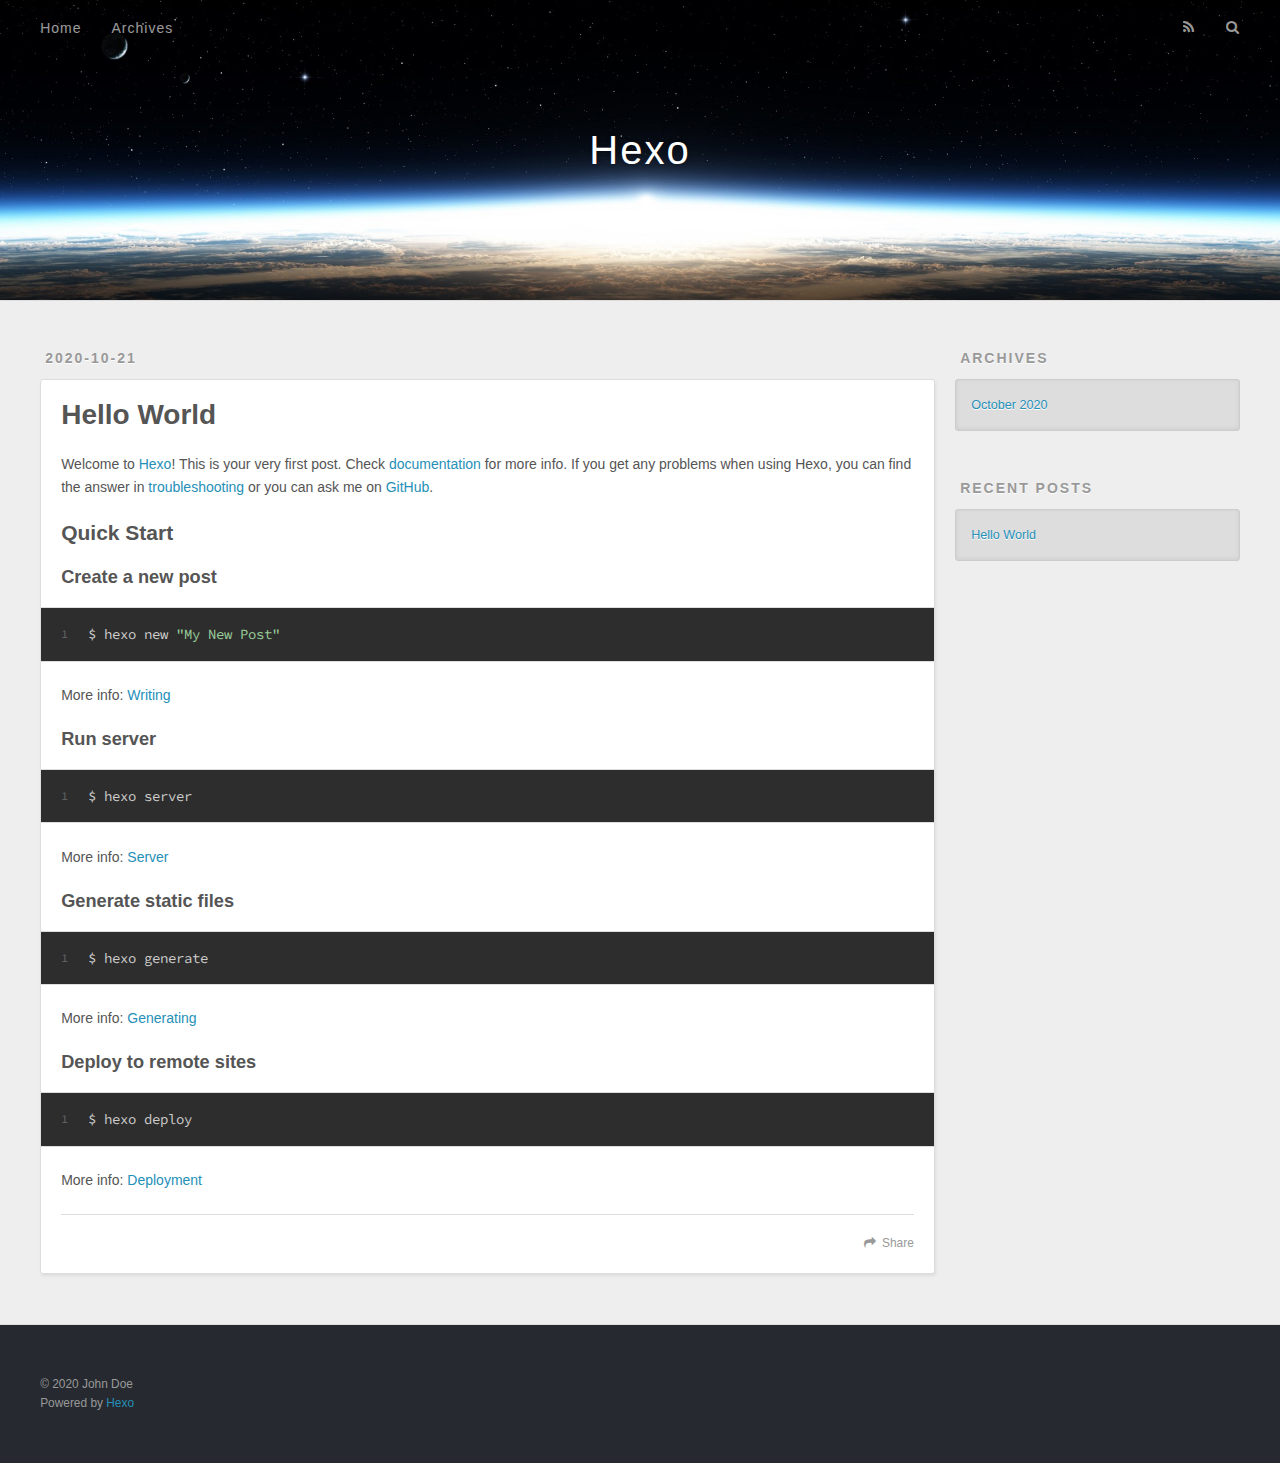
<file: index.html>
<!DOCTYPE html>
<html>
<head>
  <meta charset="utf-8">
  

  
  <title>Hexo</title>
  <meta name="viewport" content="width=device-width, initial-scale=1, maximum-scale=1">
  <meta property="og:type" content="website">
<meta property="og:title" content="Hexo">
<meta property="og:url" content="http://example.com/index.html">
<meta property="og:site_name" content="Hexo">
<meta property="og:locale" content="en_US">
<meta property="article:author" content="John Doe">
<meta name="twitter:card" content="summary">
  
    <link rel="alternate" href="/atom.xml" title="Hexo" type="application/atom+xml">
  
  
    <link rel="icon" href="/favicon.png">
  
  
    <link href="//fonts.googleapis.com/css?family=Source+Code+Pro" rel="stylesheet" type="text/css">
  
  
<link rel="stylesheet" href="/css/style.css">

<meta name="generator" content="Hexo 5.2.0"></head>

<body>
  <div id="container">
    <div id="wrap">
      <header id="header">
  <div id="banner"></div>
  <div id="header-outer" class="outer">
    <div id="header-title" class="inner">
      <h1 id="logo-wrap">
        <a href="/" id="logo">Hexo</a>
      </h1>
      
    </div>
    <div id="header-inner" class="inner">
      <nav id="main-nav">
        <a id="main-nav-toggle" class="nav-icon"></a>
        
          <a class="main-nav-link" href="/">Home</a>
        
          <a class="main-nav-link" href="/archives">Archives</a>
        
      </nav>
      <nav id="sub-nav">
        
          <a id="nav-rss-link" class="nav-icon" href="/atom.xml" title="RSS Feed"></a>
        
        <a id="nav-search-btn" class="nav-icon" title="Search"></a>
      </nav>
      <div id="search-form-wrap">
        <form action="//google.com/search" method="get" accept-charset="UTF-8" class="search-form"><input type="search" name="q" class="search-form-input" placeholder="Search"><button type="submit" class="search-form-submit">&#xF002;</button><input type="hidden" name="sitesearch" value="http://example.com"></form>
      </div>
    </div>
  </div>
</header>
      <div class="outer">
        <section id="main">
  
    <article id="post-hello-world" class="article article-type-post" itemscope itemprop="blogPost">
  <div class="article-meta">
    <a href="/2020/10/21/hello-world/" class="article-date">
  <time datetime="2020-10-21T09:14:17.956Z" itemprop="datePublished">2020-10-21</time>
</a>
    
  </div>
  <div class="article-inner">
    
    
      <header class="article-header">
        
  
    <h1 itemprop="name">
      <a class="article-title" href="/2020/10/21/hello-world/">Hello World</a>
    </h1>
  

      </header>
    
    <div class="article-entry" itemprop="articleBody">
      
        <p>Welcome to <a target="_blank" rel="noopener" href="https://hexo.io/">Hexo</a>! This is your very first post. Check <a target="_blank" rel="noopener" href="https://hexo.io/docs/">documentation</a> for more info. If you get any problems when using Hexo, you can find the answer in <a target="_blank" rel="noopener" href="https://hexo.io/docs/troubleshooting.html">troubleshooting</a> or you can ask me on <a target="_blank" rel="noopener" href="https://github.com/hexojs/hexo/issues">GitHub</a>.</p>
<h2 id="Quick-Start"><a href="#Quick-Start" class="headerlink" title="Quick Start"></a>Quick Start</h2><h3 id="Create-a-new-post"><a href="#Create-a-new-post" class="headerlink" title="Create a new post"></a>Create a new post</h3><figure class="highlight bash"><table><tr><td class="gutter"><pre><span class="line">1</span><br></pre></td><td class="code"><pre><span class="line">$ hexo new <span class="string">&quot;My New Post&quot;</span></span><br></pre></td></tr></table></figure>

<p>More info: <a target="_blank" rel="noopener" href="https://hexo.io/docs/writing.html">Writing</a></p>
<h3 id="Run-server"><a href="#Run-server" class="headerlink" title="Run server"></a>Run server</h3><figure class="highlight bash"><table><tr><td class="gutter"><pre><span class="line">1</span><br></pre></td><td class="code"><pre><span class="line">$ hexo server</span><br></pre></td></tr></table></figure>

<p>More info: <a target="_blank" rel="noopener" href="https://hexo.io/docs/server.html">Server</a></p>
<h3 id="Generate-static-files"><a href="#Generate-static-files" class="headerlink" title="Generate static files"></a>Generate static files</h3><figure class="highlight bash"><table><tr><td class="gutter"><pre><span class="line">1</span><br></pre></td><td class="code"><pre><span class="line">$ hexo generate</span><br></pre></td></tr></table></figure>

<p>More info: <a target="_blank" rel="noopener" href="https://hexo.io/docs/generating.html">Generating</a></p>
<h3 id="Deploy-to-remote-sites"><a href="#Deploy-to-remote-sites" class="headerlink" title="Deploy to remote sites"></a>Deploy to remote sites</h3><figure class="highlight bash"><table><tr><td class="gutter"><pre><span class="line">1</span><br></pre></td><td class="code"><pre><span class="line">$ hexo deploy</span><br></pre></td></tr></table></figure>

<p>More info: <a target="_blank" rel="noopener" href="https://hexo.io/docs/one-command-deployment.html">Deployment</a></p>

      
    </div>
    <footer class="article-footer">
      <a data-url="http://example.com/2020/10/21/hello-world/" data-id="ckgkl6qkw0000octzey7od8rp" class="article-share-link">Share</a>
      
      
    </footer>
  </div>
  
</article>


  


</section>
        
          <aside id="sidebar">
  
    

  
    

  
    
  
    
  <div class="widget-wrap">
    <h3 class="widget-title">Archives</h3>
    <div class="widget">
      <ul class="archive-list"><li class="archive-list-item"><a class="archive-list-link" href="/archives/2020/10/">October 2020</a></li></ul>
    </div>
  </div>


  
    
  <div class="widget-wrap">
    <h3 class="widget-title">Recent Posts</h3>
    <div class="widget">
      <ul>
        
          <li>
            <a href="/2020/10/21/hello-world/">Hello World</a>
          </li>
        
      </ul>
    </div>
  </div>

  
</aside>
        
      </div>
      <footer id="footer">
  
  <div class="outer">
    <div id="footer-info" class="inner">
      &copy; 2020 John Doe<br>
      Powered by <a href="http://hexo.io/" target="_blank">Hexo</a>
    </div>
  </div>
</footer>
    </div>
    <nav id="mobile-nav">
  
    <a href="/" class="mobile-nav-link">Home</a>
  
    <a href="/archives" class="mobile-nav-link">Archives</a>
  
</nav>
    

<script src="//ajax.googleapis.com/ajax/libs/jquery/2.0.3/jquery.min.js"></script>


  
<link rel="stylesheet" href="/fancybox/jquery.fancybox.css">

  
<script src="/fancybox/jquery.fancybox.pack.js"></script>




<script src="/js/script.js"></script>




  </div>
</body>
</html>
</file>
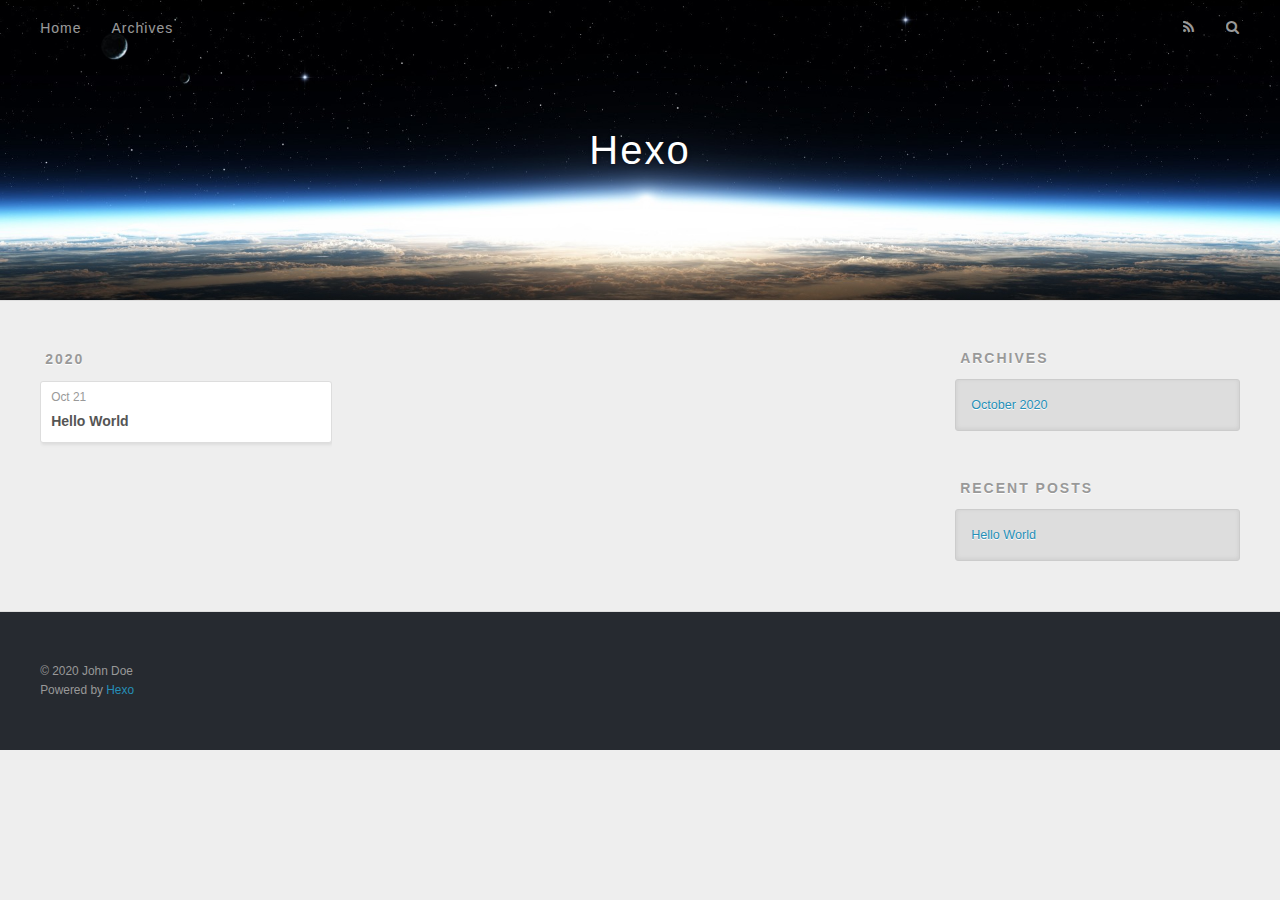
<file: archives/index.html>
<!DOCTYPE html>
<html>
<head>
  <meta charset="utf-8">
  

  
  <title>Archives | Hexo</title>
  <meta name="viewport" content="width=device-width, initial-scale=1, maximum-scale=1">
  <meta property="og:type" content="website">
<meta property="og:title" content="Hexo">
<meta property="og:url" content="http://example.com/archives/index.html">
<meta property="og:site_name" content="Hexo">
<meta property="og:locale" content="en_US">
<meta property="article:author" content="John Doe">
<meta name="twitter:card" content="summary">
  
    <link rel="alternate" href="/atom.xml" title="Hexo" type="application/atom+xml">
  
  
    <link rel="icon" href="/favicon.png">
  
  
    <link href="//fonts.googleapis.com/css?family=Source+Code+Pro" rel="stylesheet" type="text/css">
  
  
<link rel="stylesheet" href="/css/style.css">

<meta name="generator" content="Hexo 5.2.0"></head>

<body>
  <div id="container">
    <div id="wrap">
      <header id="header">
  <div id="banner"></div>
  <div id="header-outer" class="outer">
    <div id="header-title" class="inner">
      <h1 id="logo-wrap">
        <a href="/" id="logo">Hexo</a>
      </h1>
      
    </div>
    <div id="header-inner" class="inner">
      <nav id="main-nav">
        <a id="main-nav-toggle" class="nav-icon"></a>
        
          <a class="main-nav-link" href="/">Home</a>
        
          <a class="main-nav-link" href="/archives">Archives</a>
        
      </nav>
      <nav id="sub-nav">
        
          <a id="nav-rss-link" class="nav-icon" href="/atom.xml" title="RSS Feed"></a>
        
        <a id="nav-search-btn" class="nav-icon" title="Search"></a>
      </nav>
      <div id="search-form-wrap">
        <form action="//google.com/search" method="get" accept-charset="UTF-8" class="search-form"><input type="search" name="q" class="search-form-input" placeholder="Search"><button type="submit" class="search-form-submit">&#xF002;</button><input type="hidden" name="sitesearch" value="http://example.com"></form>
      </div>
    </div>
  </div>
</header>
      <div class="outer">
        <section id="main">
  
  
    
    
      
      
      <section class="archives-wrap">
        <div class="archive-year-wrap">
          <a href="/archives/2020" class="archive-year">2020</a>
        </div>
        <div class="archives">
    
    <article class="archive-article archive-type-post">
  <div class="archive-article-inner">
    <header class="archive-article-header">
      <a href="/2020/10/21/hello-world/" class="archive-article-date">
  <time datetime="2020-10-21T09:14:17.956Z" itemprop="datePublished">Oct 21</time>
</a>
      
  
    <h1 itemprop="name">
      <a class="archive-article-title" href="/2020/10/21/hello-world/">Hello World</a>
    </h1>
  

    </header>
  </div>
</article>
  
  
    </div></section>
  


</section>
        
          <aside id="sidebar">
  
    

  
    

  
    
  
    
  <div class="widget-wrap">
    <h3 class="widget-title">Archives</h3>
    <div class="widget">
      <ul class="archive-list"><li class="archive-list-item"><a class="archive-list-link" href="/archives/2020/10/">October 2020</a></li></ul>
    </div>
  </div>


  
    
  <div class="widget-wrap">
    <h3 class="widget-title">Recent Posts</h3>
    <div class="widget">
      <ul>
        
          <li>
            <a href="/2020/10/21/hello-world/">Hello World</a>
          </li>
        
      </ul>
    </div>
  </div>

  
</aside>
        
      </div>
      <footer id="footer">
  
  <div class="outer">
    <div id="footer-info" class="inner">
      &copy; 2020 John Doe<br>
      Powered by <a href="http://hexo.io/" target="_blank">Hexo</a>
    </div>
  </div>
</footer>
    </div>
    <nav id="mobile-nav">
  
    <a href="/" class="mobile-nav-link">Home</a>
  
    <a href="/archives" class="mobile-nav-link">Archives</a>
  
</nav>
    

<script src="//ajax.googleapis.com/ajax/libs/jquery/2.0.3/jquery.min.js"></script>


  
<link rel="stylesheet" href="/fancybox/jquery.fancybox.css">

  
<script src="/fancybox/jquery.fancybox.pack.js"></script>




<script src="/js/script.js"></script>




  </div>
</body>
</html>
</file>
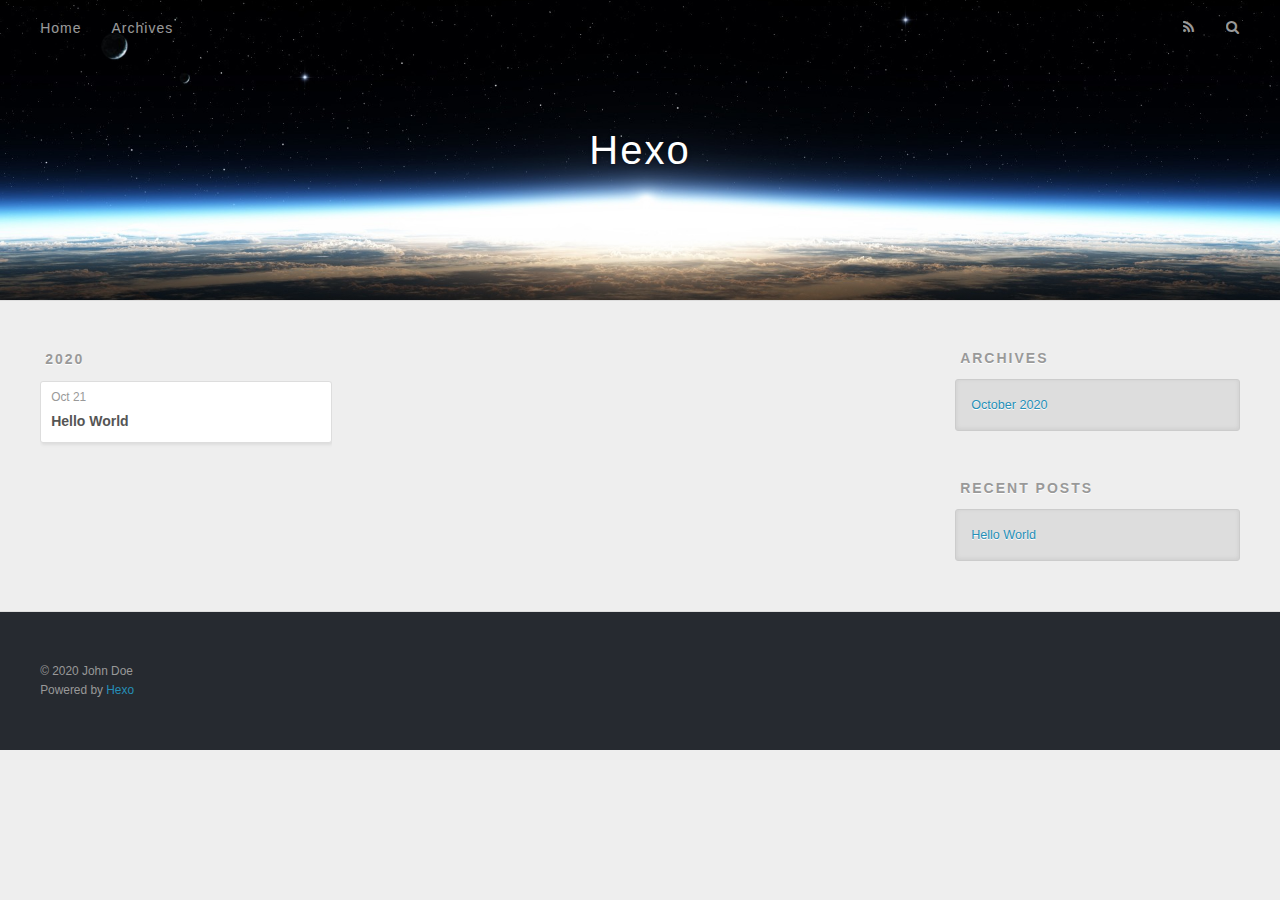
<file: archives/2020/index.html>
<!DOCTYPE html>
<html>
<head>
  <meta charset="utf-8">
  

  
  <title>Archives: 2020 | Hexo</title>
  <meta name="viewport" content="width=device-width, initial-scale=1, maximum-scale=1">
  <meta property="og:type" content="website">
<meta property="og:title" content="Hexo">
<meta property="og:url" content="http://example.com/archives/2020/index.html">
<meta property="og:site_name" content="Hexo">
<meta property="og:locale" content="en_US">
<meta property="article:author" content="John Doe">
<meta name="twitter:card" content="summary">
  
    <link rel="alternate" href="/atom.xml" title="Hexo" type="application/atom+xml">
  
  
    <link rel="icon" href="/favicon.png">
  
  
    <link href="//fonts.googleapis.com/css?family=Source+Code+Pro" rel="stylesheet" type="text/css">
  
  
<link rel="stylesheet" href="/css/style.css">

<meta name="generator" content="Hexo 5.2.0"></head>

<body>
  <div id="container">
    <div id="wrap">
      <header id="header">
  <div id="banner"></div>
  <div id="header-outer" class="outer">
    <div id="header-title" class="inner">
      <h1 id="logo-wrap">
        <a href="/" id="logo">Hexo</a>
      </h1>
      
    </div>
    <div id="header-inner" class="inner">
      <nav id="main-nav">
        <a id="main-nav-toggle" class="nav-icon"></a>
        
          <a class="main-nav-link" href="/">Home</a>
        
          <a class="main-nav-link" href="/archives">Archives</a>
        
      </nav>
      <nav id="sub-nav">
        
          <a id="nav-rss-link" class="nav-icon" href="/atom.xml" title="RSS Feed"></a>
        
        <a id="nav-search-btn" class="nav-icon" title="Search"></a>
      </nav>
      <div id="search-form-wrap">
        <form action="//google.com/search" method="get" accept-charset="UTF-8" class="search-form"><input type="search" name="q" class="search-form-input" placeholder="Search"><button type="submit" class="search-form-submit">&#xF002;</button><input type="hidden" name="sitesearch" value="http://example.com"></form>
      </div>
    </div>
  </div>
</header>
      <div class="outer">
        <section id="main">
  
  
    
    
      
      
      <section class="archives-wrap">
        <div class="archive-year-wrap">
          <a href="/archives/2020" class="archive-year">2020</a>
        </div>
        <div class="archives">
    
    <article class="archive-article archive-type-post">
  <div class="archive-article-inner">
    <header class="archive-article-header">
      <a href="/2020/10/21/hello-world/" class="archive-article-date">
  <time datetime="2020-10-21T09:14:17.956Z" itemprop="datePublished">Oct 21</time>
</a>
      
  
    <h1 itemprop="name">
      <a class="archive-article-title" href="/2020/10/21/hello-world/">Hello World</a>
    </h1>
  

    </header>
  </div>
</article>
  
  
    </div></section>
  


</section>
        
          <aside id="sidebar">
  
    

  
    

  
    
  
    
  <div class="widget-wrap">
    <h3 class="widget-title">Archives</h3>
    <div class="widget">
      <ul class="archive-list"><li class="archive-list-item"><a class="archive-list-link" href="/archives/2020/10/">October 2020</a></li></ul>
    </div>
  </div>


  
    
  <div class="widget-wrap">
    <h3 class="widget-title">Recent Posts</h3>
    <div class="widget">
      <ul>
        
          <li>
            <a href="/2020/10/21/hello-world/">Hello World</a>
          </li>
        
      </ul>
    </div>
  </div>

  
</aside>
        
      </div>
      <footer id="footer">
  
  <div class="outer">
    <div id="footer-info" class="inner">
      &copy; 2020 John Doe<br>
      Powered by <a href="http://hexo.io/" target="_blank">Hexo</a>
    </div>
  </div>
</footer>
    </div>
    <nav id="mobile-nav">
  
    <a href="/" class="mobile-nav-link">Home</a>
  
    <a href="/archives" class="mobile-nav-link">Archives</a>
  
</nav>
    

<script src="//ajax.googleapis.com/ajax/libs/jquery/2.0.3/jquery.min.js"></script>


  
<link rel="stylesheet" href="/fancybox/jquery.fancybox.css">

  
<script src="/fancybox/jquery.fancybox.pack.js"></script>




<script src="/js/script.js"></script>




  </div>
</body>
</html>
</file>
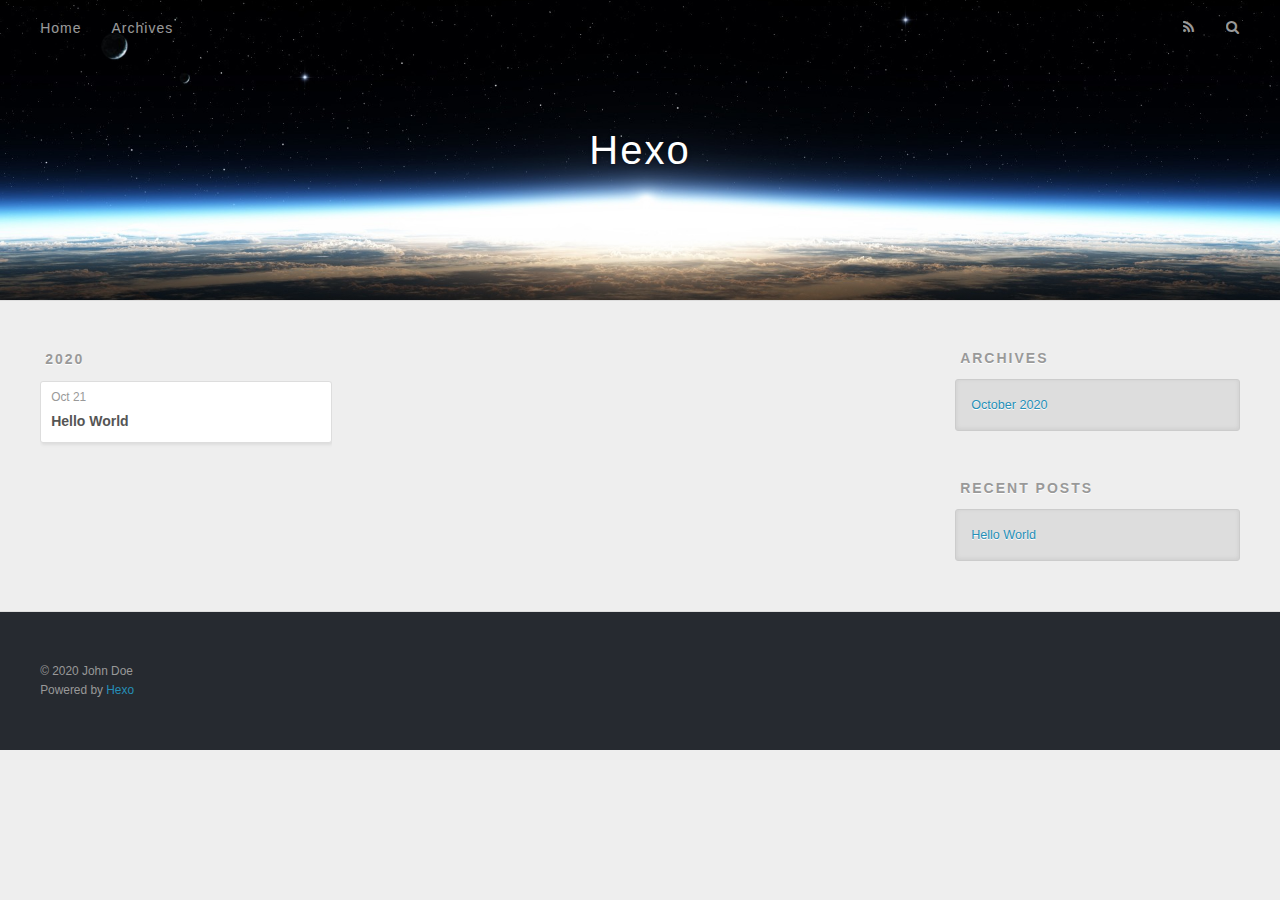
<file: archives/2020/10/index.html>
<!DOCTYPE html>
<html>
<head>
  <meta charset="utf-8">
  

  
  <title>Archives: 2020/10 | Hexo</title>
  <meta name="viewport" content="width=device-width, initial-scale=1, maximum-scale=1">
  <meta property="og:type" content="website">
<meta property="og:title" content="Hexo">
<meta property="og:url" content="http://example.com/archives/2020/10/index.html">
<meta property="og:site_name" content="Hexo">
<meta property="og:locale" content="en_US">
<meta property="article:author" content="John Doe">
<meta name="twitter:card" content="summary">
  
    <link rel="alternate" href="/atom.xml" title="Hexo" type="application/atom+xml">
  
  
    <link rel="icon" href="/favicon.png">
  
  
    <link href="//fonts.googleapis.com/css?family=Source+Code+Pro" rel="stylesheet" type="text/css">
  
  
<link rel="stylesheet" href="/css/style.css">

<meta name="generator" content="Hexo 5.2.0"></head>

<body>
  <div id="container">
    <div id="wrap">
      <header id="header">
  <div id="banner"></div>
  <div id="header-outer" class="outer">
    <div id="header-title" class="inner">
      <h1 id="logo-wrap">
        <a href="/" id="logo">Hexo</a>
      </h1>
      
    </div>
    <div id="header-inner" class="inner">
      <nav id="main-nav">
        <a id="main-nav-toggle" class="nav-icon"></a>
        
          <a class="main-nav-link" href="/">Home</a>
        
          <a class="main-nav-link" href="/archives">Archives</a>
        
      </nav>
      <nav id="sub-nav">
        
          <a id="nav-rss-link" class="nav-icon" href="/atom.xml" title="RSS Feed"></a>
        
        <a id="nav-search-btn" class="nav-icon" title="Search"></a>
      </nav>
      <div id="search-form-wrap">
        <form action="//google.com/search" method="get" accept-charset="UTF-8" class="search-form"><input type="search" name="q" class="search-form-input" placeholder="Search"><button type="submit" class="search-form-submit">&#xF002;</button><input type="hidden" name="sitesearch" value="http://example.com"></form>
      </div>
    </div>
  </div>
</header>
      <div class="outer">
        <section id="main">
  
  
    
    
      
      
      <section class="archives-wrap">
        <div class="archive-year-wrap">
          <a href="/archives/2020" class="archive-year">2020</a>
        </div>
        <div class="archives">
    
    <article class="archive-article archive-type-post">
  <div class="archive-article-inner">
    <header class="archive-article-header">
      <a href="/2020/10/21/hello-world/" class="archive-article-date">
  <time datetime="2020-10-21T09:14:17.956Z" itemprop="datePublished">Oct 21</time>
</a>
      
  
    <h1 itemprop="name">
      <a class="archive-article-title" href="/2020/10/21/hello-world/">Hello World</a>
    </h1>
  

    </header>
  </div>
</article>
  
  
    </div></section>
  


</section>
        
          <aside id="sidebar">
  
    

  
    

  
    
  
    
  <div class="widget-wrap">
    <h3 class="widget-title">Archives</h3>
    <div class="widget">
      <ul class="archive-list"><li class="archive-list-item"><a class="archive-list-link" href="/archives/2020/10/">October 2020</a></li></ul>
    </div>
  </div>


  
    
  <div class="widget-wrap">
    <h3 class="widget-title">Recent Posts</h3>
    <div class="widget">
      <ul>
        
          <li>
            <a href="/2020/10/21/hello-world/">Hello World</a>
          </li>
        
      </ul>
    </div>
  </div>

  
</aside>
        
      </div>
      <footer id="footer">
  
  <div class="outer">
    <div id="footer-info" class="inner">
      &copy; 2020 John Doe<br>
      Powered by <a href="http://hexo.io/" target="_blank">Hexo</a>
    </div>
  </div>
</footer>
    </div>
    <nav id="mobile-nav">
  
    <a href="/" class="mobile-nav-link">Home</a>
  
    <a href="/archives" class="mobile-nav-link">Archives</a>
  
</nav>
    

<script src="//ajax.googleapis.com/ajax/libs/jquery/2.0.3/jquery.min.js"></script>


  
<link rel="stylesheet" href="/fancybox/jquery.fancybox.css">

  
<script src="/fancybox/jquery.fancybox.pack.js"></script>




<script src="/js/script.js"></script>




  </div>
</body>
</html>
</file>
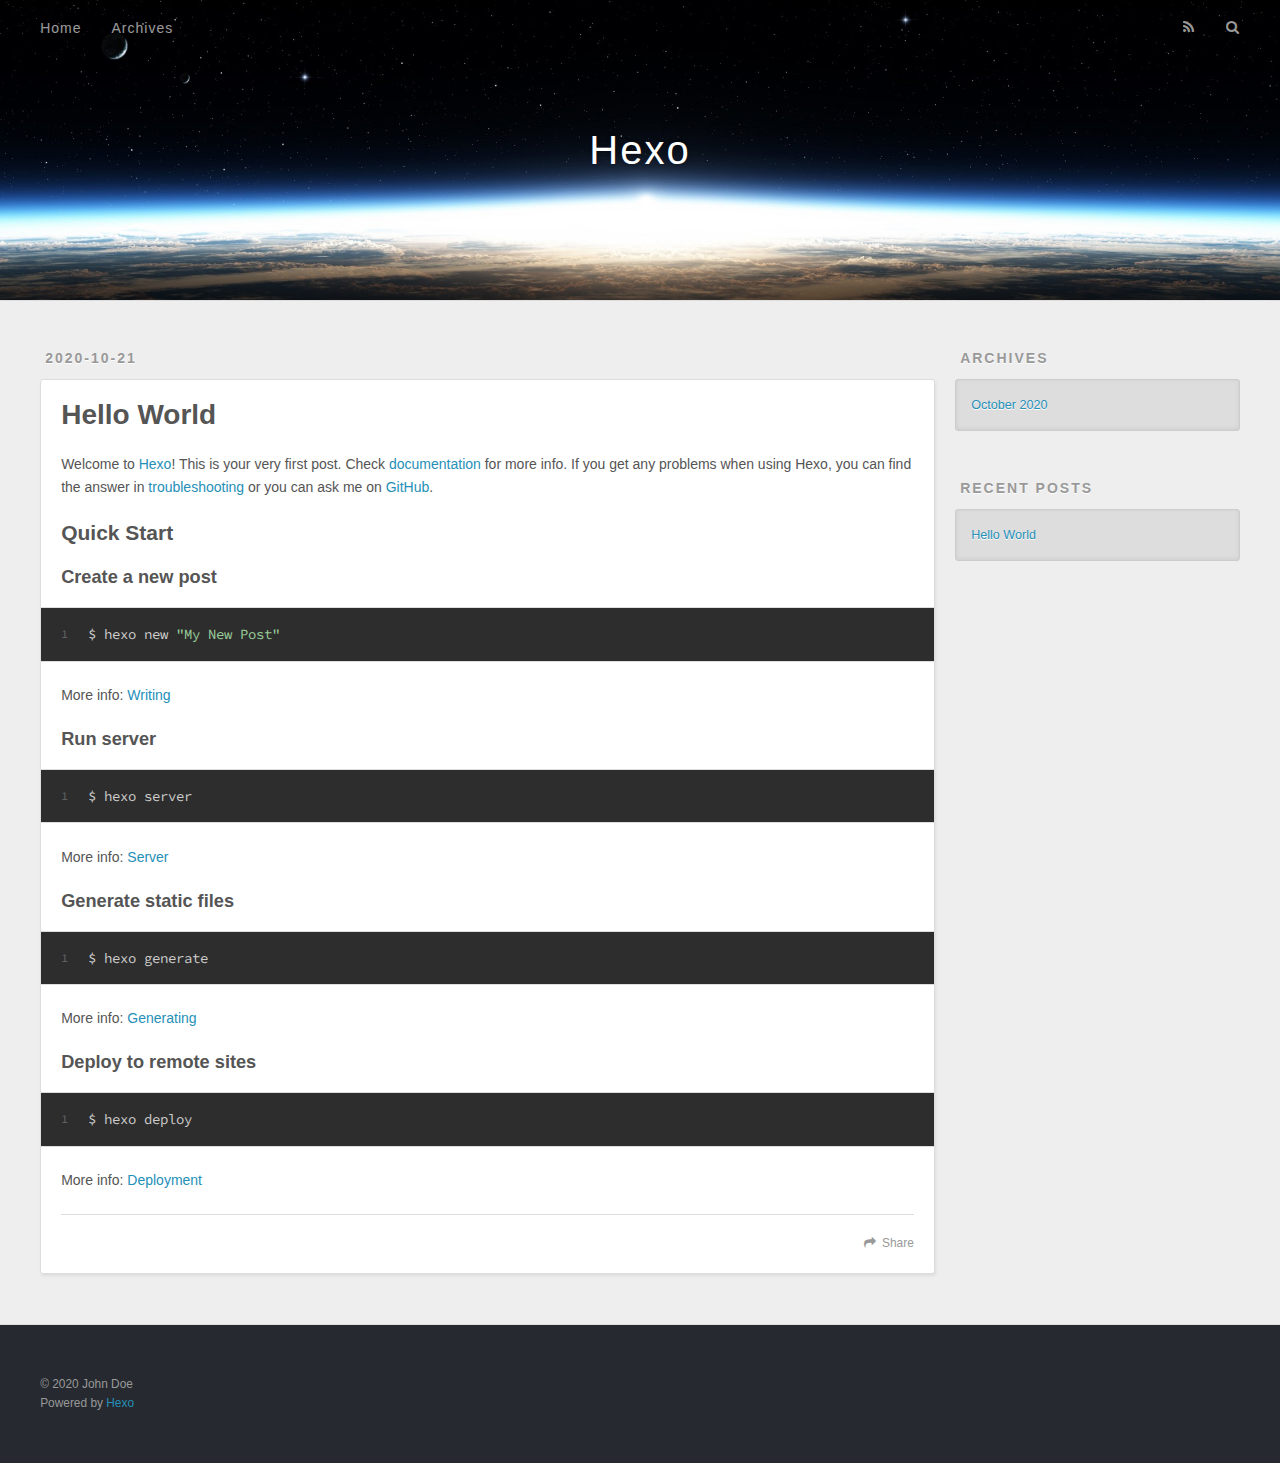
<file: 2020/10/21/hello-world/index.html>
<!DOCTYPE html>
<html>
<head>
  <meta charset="utf-8">
  

  
  <title>Hello World | Hexo</title>
  <meta name="viewport" content="width=device-width, initial-scale=1, maximum-scale=1">
  <meta name="description" content="Welcome to Hexo! This is your very first post. Check documentation for more info. If you get any problems when using Hexo, you can find the answer in troubleshooting or you can ask me on GitHub. Quick">
<meta property="og:type" content="article">
<meta property="og:title" content="Hello World">
<meta property="og:url" content="http://example.com/2020/10/21/hello-world/index.html">
<meta property="og:site_name" content="Hexo">
<meta property="og:description" content="Welcome to Hexo! This is your very first post. Check documentation for more info. If you get any problems when using Hexo, you can find the answer in troubleshooting or you can ask me on GitHub. Quick">
<meta property="og:locale" content="en_US">
<meta property="article:published_time" content="2020-10-21T09:14:17.956Z">
<meta property="article:modified_time" content="2020-10-21T09:14:17.957Z">
<meta property="article:author" content="John Doe">
<meta name="twitter:card" content="summary">
  
    <link rel="alternate" href="/atom.xml" title="Hexo" type="application/atom+xml">
  
  
    <link rel="icon" href="/favicon.png">
  
  
    <link href="//fonts.googleapis.com/css?family=Source+Code+Pro" rel="stylesheet" type="text/css">
  
  
<link rel="stylesheet" href="/css/style.css">

<meta name="generator" content="Hexo 5.2.0"></head>

<body>
  <div id="container">
    <div id="wrap">
      <header id="header">
  <div id="banner"></div>
  <div id="header-outer" class="outer">
    <div id="header-title" class="inner">
      <h1 id="logo-wrap">
        <a href="/" id="logo">Hexo</a>
      </h1>
      
    </div>
    <div id="header-inner" class="inner">
      <nav id="main-nav">
        <a id="main-nav-toggle" class="nav-icon"></a>
        
          <a class="main-nav-link" href="/">Home</a>
        
          <a class="main-nav-link" href="/archives">Archives</a>
        
      </nav>
      <nav id="sub-nav">
        
          <a id="nav-rss-link" class="nav-icon" href="/atom.xml" title="RSS Feed"></a>
        
        <a id="nav-search-btn" class="nav-icon" title="Search"></a>
      </nav>
      <div id="search-form-wrap">
        <form action="//google.com/search" method="get" accept-charset="UTF-8" class="search-form"><input type="search" name="q" class="search-form-input" placeholder="Search"><button type="submit" class="search-form-submit">&#xF002;</button><input type="hidden" name="sitesearch" value="http://example.com"></form>
      </div>
    </div>
  </div>
</header>
      <div class="outer">
        <section id="main"><article id="post-hello-world" class="article article-type-post" itemscope itemprop="blogPost">
  <div class="article-meta">
    <a href="/2020/10/21/hello-world/" class="article-date">
  <time datetime="2020-10-21T09:14:17.956Z" itemprop="datePublished">2020-10-21</time>
</a>
    
  </div>
  <div class="article-inner">
    
    
      <header class="article-header">
        
  
    <h1 class="article-title" itemprop="name">
      Hello World
    </h1>
  

      </header>
    
    <div class="article-entry" itemprop="articleBody">
      
        <p>Welcome to <a target="_blank" rel="noopener" href="https://hexo.io/">Hexo</a>! This is your very first post. Check <a target="_blank" rel="noopener" href="https://hexo.io/docs/">documentation</a> for more info. If you get any problems when using Hexo, you can find the answer in <a target="_blank" rel="noopener" href="https://hexo.io/docs/troubleshooting.html">troubleshooting</a> or you can ask me on <a target="_blank" rel="noopener" href="https://github.com/hexojs/hexo/issues">GitHub</a>.</p>
<h2 id="Quick-Start"><a href="#Quick-Start" class="headerlink" title="Quick Start"></a>Quick Start</h2><h3 id="Create-a-new-post"><a href="#Create-a-new-post" class="headerlink" title="Create a new post"></a>Create a new post</h3><figure class="highlight bash"><table><tr><td class="gutter"><pre><span class="line">1</span><br></pre></td><td class="code"><pre><span class="line">$ hexo new <span class="string">&quot;My New Post&quot;</span></span><br></pre></td></tr></table></figure>

<p>More info: <a target="_blank" rel="noopener" href="https://hexo.io/docs/writing.html">Writing</a></p>
<h3 id="Run-server"><a href="#Run-server" class="headerlink" title="Run server"></a>Run server</h3><figure class="highlight bash"><table><tr><td class="gutter"><pre><span class="line">1</span><br></pre></td><td class="code"><pre><span class="line">$ hexo server</span><br></pre></td></tr></table></figure>

<p>More info: <a target="_blank" rel="noopener" href="https://hexo.io/docs/server.html">Server</a></p>
<h3 id="Generate-static-files"><a href="#Generate-static-files" class="headerlink" title="Generate static files"></a>Generate static files</h3><figure class="highlight bash"><table><tr><td class="gutter"><pre><span class="line">1</span><br></pre></td><td class="code"><pre><span class="line">$ hexo generate</span><br></pre></td></tr></table></figure>

<p>More info: <a target="_blank" rel="noopener" href="https://hexo.io/docs/generating.html">Generating</a></p>
<h3 id="Deploy-to-remote-sites"><a href="#Deploy-to-remote-sites" class="headerlink" title="Deploy to remote sites"></a>Deploy to remote sites</h3><figure class="highlight bash"><table><tr><td class="gutter"><pre><span class="line">1</span><br></pre></td><td class="code"><pre><span class="line">$ hexo deploy</span><br></pre></td></tr></table></figure>

<p>More info: <a target="_blank" rel="noopener" href="https://hexo.io/docs/one-command-deployment.html">Deployment</a></p>

      
    </div>
    <footer class="article-footer">
      <a data-url="http://example.com/2020/10/21/hello-world/" data-id="ckgkl6qkw0000octzey7od8rp" class="article-share-link">Share</a>
      
      
    </footer>
  </div>
  
    
  
</article>

</section>
        
          <aside id="sidebar">
  
    

  
    

  
    
  
    
  <div class="widget-wrap">
    <h3 class="widget-title">Archives</h3>
    <div class="widget">
      <ul class="archive-list"><li class="archive-list-item"><a class="archive-list-link" href="/archives/2020/10/">October 2020</a></li></ul>
    </div>
  </div>


  
    
  <div class="widget-wrap">
    <h3 class="widget-title">Recent Posts</h3>
    <div class="widget">
      <ul>
        
          <li>
            <a href="/2020/10/21/hello-world/">Hello World</a>
          </li>
        
      </ul>
    </div>
  </div>

  
</aside>
        
      </div>
      <footer id="footer">
  
  <div class="outer">
    <div id="footer-info" class="inner">
      &copy; 2020 John Doe<br>
      Powered by <a href="http://hexo.io/" target="_blank">Hexo</a>
    </div>
  </div>
</footer>
    </div>
    <nav id="mobile-nav">
  
    <a href="/" class="mobile-nav-link">Home</a>
  
    <a href="/archives" class="mobile-nav-link">Archives</a>
  
</nav>
    

<script src="//ajax.googleapis.com/ajax/libs/jquery/2.0.3/jquery.min.js"></script>


  
<link rel="stylesheet" href="/fancybox/jquery.fancybox.css">

  
<script src="/fancybox/jquery.fancybox.pack.js"></script>




<script src="/js/script.js"></script>




  </div>
</body>
</html>
</file>
<file: css/style.css>
body {
  width: 100%;
}
body:before,
body:after {
  content: "";
  display: table;
}
body:after {
  clear: both;
}
html,
body,
div,
span,
applet,
object,
iframe,
h1,
h2,
h3,
h4,
h5,
h6,
p,
blockquote,
pre,
a,
abbr,
acronym,
address,
big,
cite,
code,
del,
dfn,
em,
img,
ins,
kbd,
q,
s,
samp,
small,
strike,
strong,
sub,
sup,
tt,
var,
dl,
dt,
dd,
ol,
ul,
li,
fieldset,
form,
label,
legend,
table,
caption,
tbody,
tfoot,
thead,
tr,
th,
td {
  margin: 0;
  padding: 0;
  border: 0;
  outline: 0;
  font-weight: inherit;
  font-style: inherit;
  font-family: inherit;
  font-size: 100%;
  vertical-align: baseline;
}
body {
  line-height: 1;
  color: #000;
  background: #fff;
}
ol,
ul {
  list-style: none;
}
table {
  border-collapse: separate;
  border-spacing: 0;
  vertical-align: middle;
}
caption,
th,
td {
  text-align: left;
  font-weight: normal;
  vertical-align: middle;
}
a img {
  border: none;
}
input,
button {
  margin: 0;
  padding: 0;
}
input::-moz-focus-inner,
button::-moz-focus-inner {
  border: 0;
  padding: 0;
}
@font-face {
  font-family: FontAwesome;
  font-style: normal;
  font-weight: normal;
  src: url("fonts/fontawesome-webfont.eot?v=#4.0.3");
  src: url("fonts/fontawesome-webfont.eot?#iefix&v=#4.0.3") format("embedded-opentype"), url("fonts/fontawesome-webfont.woff?v=#4.0.3") format("woff"), url("fonts/fontawesome-webfont.ttf?v=#4.0.3") format("truetype"), url("fonts/fontawesome-webfont.svg#fontawesomeregular?v=#4.0.3") format("svg");
}
html,
body,
#container {
  height: 100%;
}
body {
  background: #eee;
  font: 14px -apple-system, BlinkMacSystemFont, "Segoe UI", "Roboto", "Oxygen", "Ubuntu", "Cantarell", "Fira Sans", "Droid Sans", "Helvetica Neue", sans-serif;
  -webkit-text-size-adjust: 100%;
}
.outer {
  max-width: 1220px;
  margin: 0 auto;
  padding: 0 20px;
}
.outer:before,
.outer:after {
  content: "";
  display: table;
}
.outer:after {
  clear: both;
}
.inner {
  display: inline;
  float: left;
  width: 98.33333333333333%;
  margin: 0 0.833333333333333%;
}
.left,
.alignleft {
  float: left;
}
.right,
.alignright {
  float: right;
}
.clear {
  clear: both;
}
#container {
  position: relative;
}
.mobile-nav-on {
  overflow: hidden;
}
#wrap {
  height: 100%;
  width: 100%;
  position: absolute;
  top: 0;
  left: 0;
  -webkit-transition: 0.2s ease-out;
  -moz-transition: 0.2s ease-out;
  -ms-transition: 0.2s ease-out;
  transition: 0.2s ease-out;
  z-index: 1;
  background: #eee;
}
.mobile-nav-on #wrap {
  left: 280px;
}
@media screen and (min-width: 768px) {
  #main {
    display: inline;
    float: left;
    width: 73.33333333333333%;
    margin: 0 0.833333333333333%;
  }
}
.article-date,
.article-category-link,
.archive-year,
.widget-title {
  text-decoration: none;
  text-transform: uppercase;
  letter-spacing: 2px;
  color: #999;
  margin-bottom: 1em;
  margin-left: 5px;
  line-height: 1em;
  text-shadow: 0 1px #fff;
  font-weight: bold;
}
.article-inner,
.archive-article-inner {
  background: #fff;
  -webkit-box-shadow: 1px 2px 3px #ddd;
  box-shadow: 1px 2px 3px #ddd;
  border: 1px solid #ddd;
  border-radius: 3px;
}
.article-entry h1,
.widget h1 {
  font-size: 2em;
}
.article-entry h2,
.widget h2 {
  font-size: 1.5em;
}
.article-entry h3,
.widget h3 {
  font-size: 1.3em;
}
.article-entry h4,
.widget h4 {
  font-size: 1.2em;
}
.article-entry h5,
.widget h5 {
  font-size: 1em;
}
.article-entry h6,
.widget h6 {
  font-size: 1em;
  color: #999;
}
.article-entry hr,
.widget hr {
  border: 1px dashed #ddd;
}
.article-entry strong,
.widget strong {
  font-weight: bold;
}
.article-entry em,
.widget em,
.article-entry cite,
.widget cite {
  font-style: italic;
}
.article-entry sup,
.widget sup,
.article-entry sub,
.widget sub {
  font-size: 0.75em;
  line-height: 0;
  position: relative;
  vertical-align: baseline;
}
.article-entry sup,
.widget sup {
  top: -0.5em;
}
.article-entry sub,
.widget sub {
  bottom: -0.2em;
}
.article-entry small,
.widget small {
  font-size: 0.85em;
}
.article-entry acronym,
.widget acronym,
.article-entry abbr,
.widget abbr {
  border-bottom: 1px dotted;
}
.article-entry ul,
.widget ul,
.article-entry ol,
.widget ol,
.article-entry dl,
.widget dl {
  margin: 0 20px;
  line-height: 1.6em;
}
.article-entry ul ul,
.widget ul ul,
.article-entry ol ul,
.widget ol ul,
.article-entry ul ol,
.widget ul ol,
.article-entry ol ol,
.widget ol ol {
  margin-top: 0;
  margin-bottom: 0;
}
.article-entry ul,
.widget ul {
  list-style: disc;
}
.article-entry ol,
.widget ol {
  list-style: decimal;
}
.article-entry dt,
.widget dt {
  font-weight: bold;
}
#header {
  height: 300px;
  position: relative;
  border-bottom: 1px solid #ddd;
}
#header:before,
#header:after {
  content: "";
  position: absolute;
  left: 0;
  right: 0;
  height: 40px;
}
#header:before {
  top: 0;
  background: -webkit-linear-gradient(rgba(0,0,0,0.2), transparent);
  background: -moz-linear-gradient(rgba(0,0,0,0.2), transparent);
  background: -ms-linear-gradient(rgba(0,0,0,0.2), transparent);
  background: linear-gradient(rgba(0,0,0,0.2), transparent);
}
#header:after {
  bottom: 0;
  background: -webkit-linear-gradient(transparent, rgba(0,0,0,0.2));
  background: -moz-linear-gradient(transparent, rgba(0,0,0,0.2));
  background: -ms-linear-gradient(transparent, rgba(0,0,0,0.2));
  background: linear-gradient(transparent, rgba(0,0,0,0.2));
}
#header-outer {
  height: 100%;
  position: relative;
}
#header-inner {
  position: relative;
  overflow: hidden;
}
#banner {
  position: absolute;
  top: 0;
  left: 0;
  width: 100%;
  height: 100%;
  background: url("images/banner.jpg") center #000;
  -webkit-background-size: cover;
  -moz-background-size: cover;
  background-size: cover;
  z-index: -1;
}
#header-title {
  text-align: center;
  height: 40px;
  position: absolute;
  top: 50%;
  left: 0;
  margin-top: -20px;
}
#logo,
#subtitle {
  text-decoration: none;
  color: #fff;
  font-weight: 300;
  text-shadow: 0 1px 4px rgba(0,0,0,0.3);
}
#logo {
  font-size: 40px;
  line-height: 40px;
  letter-spacing: 2px;
}
#subtitle {
  font-size: 16px;
  line-height: 16px;
  letter-spacing: 1px;
}
#subtitle-wrap {
  margin-top: 16px;
}
#main-nav {
  float: left;
  margin-left: -15px;
}
.nav-icon,
.main-nav-link {
  float: left;
  color: #fff;
  opacity: 0.6;
  text-decoration: none;
  text-shadow: 0 1px rgba(0,0,0,0.2);
  -webkit-transition: opacity 0.2s;
  -moz-transition: opacity 0.2s;
  -ms-transition: opacity 0.2s;
  transition: opacity 0.2s;
  display: block;
  padding: 20px 15px;
}
.nav-icon:hover,
.main-nav-link:hover {
  opacity: 1;
}
.nav-icon {
  font-family: FontAwesome;
  text-align: center;
  font-size: 14px;
  width: 14px;
  height: 14px;
  padding: 20px 15px;
  position: relative;
  cursor: pointer;
}
.main-nav-link {
  font-weight: 300;
  letter-spacing: 1px;
}
@media screen and (max-width: 479px) {
  .main-nav-link {
    display: none;
  }
}
#main-nav-toggle {
  display: none;
}
#main-nav-toggle:before {
  content: "\f0c9";
}
@media screen and (max-width: 479px) {
  #main-nav-toggle {
    display: block;
  }
}
#sub-nav {
  float: right;
  margin-right: -15px;
}
#nav-rss-link:before {
  content: "\f09e";
}
#nav-search-btn:before {
  content: "\f002";
}
#search-form-wrap {
  position: absolute;
  top: 15px;
  width: 150px;
  height: 30px;
  right: -150px;
  opacity: 0;
  -webkit-transition: 0.2s ease-out;
  -moz-transition: 0.2s ease-out;
  -ms-transition: 0.2s ease-out;
  transition: 0.2s ease-out;
}
#search-form-wrap.on {
  opacity: 1;
  right: 0;
}
@media screen and (max-width: 479px) {
  #search-form-wrap {
    width: 100%;
    right: -100%;
  }
}
.search-form {
  position: absolute;
  top: 0;
  left: 0;
  right: 0;
  background: #fff;
  padding: 5px 15px;
  border-radius: 15px;
  -webkit-box-shadow: 0 0 10px rgba(0,0,0,0.3);
  box-shadow: 0 0 10px rgba(0,0,0,0.3);
}
.search-form-input {
  border: none;
  background: none;
  color: #555;
  width: 100%;
  font: 13px -apple-system, BlinkMacSystemFont, "Segoe UI", "Roboto", "Oxygen", "Ubuntu", "Cantarell", "Fira Sans", "Droid Sans", "Helvetica Neue", sans-serif;
  outline: none;
}
.search-form-input::-webkit-search-results-decoration,
.search-form-input::-webkit-search-cancel-button {
  -webkit-appearance: none;
}
.search-form-submit {
  position: absolute;
  top: 50%;
  right: 10px;
  margin-top: -7px;
  font: 13px FontAwesome;
  border: none;
  background: none;
  color: #bbb;
  cursor: pointer;
}
.search-form-submit:hover,
.search-form-submit:focus {
  color: #777;
}
.article {
  margin: 50px 0;
}
.article-inner {
  overflow: hidden;
}
.article-meta:before,
.article-meta:after {
  content: "";
  display: table;
}
.article-meta:after {
  clear: both;
}
.article-date {
  float: left;
}
.article-category {
  float: left;
  line-height: 1em;
  color: #ccc;
  text-shadow: 0 1px #fff;
  margin-left: 8px;
}
.article-category:before {
  content: "\2022";
}
.article-category-link {
  margin: 0 12px 1em;
}
.article-header {
  padding: 20px 20px 0;
}
.article-title {
  text-decoration: none;
  font-size: 2em;
  font-weight: bold;
  color: #555;
  line-height: 1.1em;
  -webkit-transition: color 0.2s;
  -moz-transition: color 0.2s;
  -ms-transition: color 0.2s;
  transition: color 0.2s;
}
a.article-title:hover {
  color: #258fb8;
}
.article-entry {
  color: #555;
  padding: 0 20px;
}
.article-entry:before,
.article-entry:after {
  content: "";
  display: table;
}
.article-entry:after {
  clear: both;
}
.article-entry p,
.article-entry table {
  line-height: 1.6em;
  margin: 1.6em 0;
}
.article-entry h1,
.article-entry h2,
.article-entry h3,
.article-entry h4,
.article-entry h5,
.article-entry h6 {
  font-weight: bold;
}
.article-entry h1,
.article-entry h2,
.article-entry h3,
.article-entry h4,
.article-entry h5,
.article-entry h6 {
  line-height: 1.1em;
  margin: 1.1em 0;
}
.article-entry a {
  color: #258fb8;
  text-decoration: none;
}
.article-entry a:hover {
  text-decoration: underline;
}
.article-entry ul,
.article-entry ol,
.article-entry dl {
  margin-top: 1.6em;
  margin-bottom: 1.6em;
}
.article-entry img,
.article-entry video {
  max-width: 100%;
  height: auto;
  display: block;
  margin: auto;
}
.article-entry iframe {
  border: none;
}
.article-entry table {
  width: 100%;
  border-collapse: collapse;
  border-spacing: 0;
}
.article-entry th {
  font-weight: bold;
  border-bottom: 3px solid #ddd;
  padding-bottom: 0.5em;
}
.article-entry td {
  border-bottom: 1px solid #ddd;
  padding: 10px 0;
}
.article-entry blockquote {
  font-family: Georgia, "Times New Roman", serif;
  font-size: 1.4em;
  margin: 1.6em 20px;
  text-align: center;
}
.article-entry blockquote footer {
  font-size: 14px;
  margin: 1.6em 0;
  font-family: -apple-system, BlinkMacSystemFont, "Segoe UI", "Roboto", "Oxygen", "Ubuntu", "Cantarell", "Fira Sans", "Droid Sans", "Helvetica Neue", sans-serif;
}
.article-entry blockquote footer cite:before {
  content: "—";
  padding: 0 0.5em;
}
.article-entry .pullquote {
  text-align: left;
  width: 45%;
  margin: 0;
}
.article-entry .pullquote.left {
  margin-left: 0.5em;
  margin-right: 1em;
}
.article-entry .pullquote.right {
  margin-right: 0.5em;
  margin-left: 1em;
}
.article-entry .caption {
  color: #999;
  display: block;
  font-size: 0.9em;
  margin-top: 0.5em;
  position: relative;
  text-align: center;
}
.article-entry .video-container {
  position: relative;
  padding-top: 56.25%;
  height: 0;
  overflow: hidden;
}
.article-entry .video-container iframe,
.article-entry .video-container object,
.article-entry .video-container embed {
  position: absolute;
  top: 0;
  left: 0;
  width: 100%;
  height: 100%;
  margin-top: 0;
}
.article-more-link a {
  display: inline-block;
  line-height: 1em;
  padding: 6px 15px;
  border-radius: 15px;
  background: #eee;
  color: #999;
  text-shadow: 0 1px #fff;
  text-decoration: none;
}
.article-more-link a:hover {
  background: #258fb8;
  color: #fff;
  text-decoration: none;
  text-shadow: 0 1px #1e7293;
}
.article-footer {
  font-size: 0.85em;
  line-height: 1.6em;
  border-top: 1px solid #ddd;
  padding-top: 1.6em;
  margin: 0 20px 20px;
}
.article-footer:before,
.article-footer:after {
  content: "";
  display: table;
}
.article-footer:after {
  clear: both;
}
.article-footer a {
  color: #999;
  text-decoration: none;
}
.article-footer a:hover {
  color: #555;
}
.article-tag-list-item {
  float: left;
  margin-right: 10px;
}
.article-tag-list-link:before {
  content: "#";
}
.article-comment-link {
  float: right;
}
.article-comment-link:before {
  content: "\f075";
  font-family: FontAwesome;
  padding-right: 8px;
}
.article-share-link {
  cursor: pointer;
  float: right;
  margin-left: 20px;
}
.article-share-link:before {
  content: "\f064";
  font-family: FontAwesome;
  padding-right: 6px;
}
#article-nav {
  position: relative;
}
#article-nav:before,
#article-nav:after {
  content: "";
  display: table;
}
#article-nav:after {
  clear: both;
}
@media screen and (min-width: 768px) {
  #article-nav {
    margin: 50px 0;
  }
  #article-nav:before {
    width: 8px;
    height: 8px;
    position: absolute;
    top: 50%;
    left: 50%;
    margin-top: -4px;
    margin-left: -4px;
    content: "";
    border-radius: 50%;
    background: #ddd;
    -webkit-box-shadow: 0 1px 2px #fff;
    box-shadow: 0 1px 2px #fff;
  }
}
.article-nav-link-wrap {
  text-decoration: none;
  text-shadow: 0 1px #fff;
  color: #999;
  -webkit-box-sizing: border-box;
  -moz-box-sizing: border-box;
  box-sizing: border-box;
  margin-top: 50px;
  text-align: center;
  display: block;
}
.article-nav-link-wrap:hover {
  color: #555;
}
@media screen and (min-width: 768px) {
  .article-nav-link-wrap {
    width: 50%;
    margin-top: 0;
  }
}
@media screen and (min-width: 768px) {
  #article-nav-newer {
    float: left;
    text-align: right;
    padding-right: 20px;
  }
}
@media screen and (min-width: 768px) {
  #article-nav-older {
    float: right;
    text-align: left;
    padding-left: 20px;
  }
}
.article-nav-caption {
  text-transform: uppercase;
  letter-spacing: 2px;
  color: #ddd;
  line-height: 1em;
  font-weight: bold;
}
#article-nav-newer .article-nav-caption {
  margin-right: -2px;
}
.article-nav-title {
  font-size: 0.85em;
  line-height: 1.6em;
  margin-top: 0.5em;
}
.article-share-box {
  position: absolute;
  display: none;
  background: #fff;
  -webkit-box-shadow: 1px 2px 10px rgba(0,0,0,0.2);
  box-shadow: 1px 2px 10px rgba(0,0,0,0.2);
  border-radius: 3px;
  margin-left: -145px;
  overflow: hidden;
  z-index: 1;
}
.article-share-box.on {
  display: block;
}
.article-share-input {
  width: 100%;
  background: none;
  -webkit-box-sizing: border-box;
  -moz-box-sizing: border-box;
  box-sizing: border-box;
  font: 14px -apple-system, BlinkMacSystemFont, "Segoe UI", "Roboto", "Oxygen", "Ubuntu", "Cantarell", "Fira Sans", "Droid Sans", "Helvetica Neue", sans-serif;
  padding: 0 15px;
  color: #555;
  outline: none;
  border: 1px solid #ddd;
  border-radius: 3px 3px 0 0;
  height: 36px;
  line-height: 36px;
}
.article-share-links {
  background: #eee;
}
.article-share-links:before,
.article-share-links:after {
  content: "";
  display: table;
}
.article-share-links:after {
  clear: both;
}
.article-share-twitter,
.article-share-facebook,
.article-share-pinterest,
.article-share-google {
  width: 50px;
  height: 36px;
  display: block;
  float: left;
  position: relative;
  color: #999;
  text-shadow: 0 1px #fff;
}
.article-share-twitter:before,
.article-share-facebook:before,
.article-share-pinterest:before,
.article-share-google:before {
  font-size: 20px;
  font-family: FontAwesome;
  width: 20px;
  height: 20px;
  position: absolute;
  top: 50%;
  left: 50%;
  margin-top: -10px;
  margin-left: -10px;
  text-align: center;
}
.article-share-twitter:hover,
.article-share-facebook:hover,
.article-share-pinterest:hover,
.article-share-google:hover {
  color: #fff;
}
.article-share-twitter:before {
  content: "\f099";
}
.article-share-twitter:hover {
  background: #00aced;
  text-shadow: 0 1px #008abe;
}
.article-share-facebook:before {
  content: "\f09a";
}
.article-share-facebook:hover {
  background: #3b5998;
  text-shadow: 0 1px #2f477a;
}
.article-share-pinterest:before {
  content: "\f0d2";
}
.article-share-pinterest:hover {
  background: #cb2027;
  text-shadow: 0 1px #a21a1f;
}
.article-share-google:before {
  content: "\f0d5";
}
.article-share-google:hover {
  background: #dd4b39;
  text-shadow: 0 1px #be3221;
}
.article-gallery {
  background: #000;
  position: relative;
}
.article-gallery-photos {
  position: relative;
  overflow: hidden;
}
.article-gallery-img {
  display: none;
  max-width: 100%;
}
.article-gallery-img:first-child {
  display: block;
}
.article-gallery-img.loaded {
  position: absolute;
  display: block;
}
.article-gallery-img img {
  display: block;
  max-width: 100%;
  margin: 0 auto;
}
#comments {
  background: #fff;
  -webkit-box-shadow: 1px 2px 3px #ddd;
  box-shadow: 1px 2px 3px #ddd;
  padding: 20px;
  border: 1px solid #ddd;
  border-radius: 3px;
  margin: 50px 0;
}
#comments a {
  color: #258fb8;
}
.archives-wrap {
  margin: 50px 0;
}
.archives:before,
.archives:after {
  content: "";
  display: table;
}
.archives:after {
  clear: both;
}
.archive-year-wrap {
  margin-bottom: 1em;
}
.archives {
  -webkit-column-gap: 10px;
  -moz-column-gap: 10px;
  column-gap: 10px;
}
@media screen and (min-width: 480px) and (max-width: 767px) {
  .archives {
    -webkit-column-count: 2;
    -moz-column-count: 2;
    column-count: 2;
  }
}
@media screen and (min-width: 768px) {
  .archives {
    -webkit-column-count: 3;
    -moz-column-count: 3;
    column-count: 3;
  }
}
.archive-article {
  -webkit-column-break-inside: avoid;
  page-break-inside: avoid;
  overflow: hidden;
  break-inside: avoid-column;
}
.archive-article-inner {
  padding: 10px;
  margin-bottom: 15px;
}
.archive-article-title {
  text-decoration: none;
  font-weight: bold;
  color: #555;
  -webkit-transition: color 0.2s;
  -moz-transition: color 0.2s;
  -ms-transition: color 0.2s;
  transition: color 0.2s;
  line-height: 1.6em;
}
.archive-article-title:hover {
  color: #258fb8;
}
.archive-article-footer {
  margin-top: 1em;
}
.archive-article-date {
  color: #999;
  text-decoration: none;
  font-size: 0.85em;
  line-height: 1em;
  margin-bottom: 0.5em;
  display: block;
}
#page-nav {
  margin: 50px auto;
  background: #fff;
  -webkit-box-shadow: 1px 2px 3px #ddd;
  box-shadow: 1px 2px 3px #ddd;
  border: 1px solid #ddd;
  border-radius: 3px;
  text-align: center;
  color: #999;
  overflow: hidden;
}
#page-nav:before,
#page-nav:after {
  content: "";
  display: table;
}
#page-nav:after {
  clear: both;
}
#page-nav a,
#page-nav span {
  padding: 10px 20px;
  line-height: 1;
  height: 2ex;
}
#page-nav a {
  color: #999;
  text-decoration: none;
}
#page-nav a:hover {
  background: #999;
  color: #fff;
}
#page-nav .prev {
  float: left;
}
#page-nav .next {
  float: right;
}
#page-nav .page-number {
  display: inline-block;
}
@media screen and (max-width: 479px) {
  #page-nav .page-number {
    display: none;
  }
}
#page-nav .current {
  color: #555;
  font-weight: bold;
}
#page-nav .space {
  color: #ddd;
}
#footer {
  background: #262a30;
  padding: 50px 0;
  border-top: 1px solid #ddd;
  color: #999;
}
#footer a {
  color: #258fb8;
  text-decoration: none;
}
#footer a:hover {
  text-decoration: underline;
}
#footer-info {
  line-height: 1.6em;
  font-size: 0.85em;
}
.article-entry pre,
.article-entry .highlight {
  background: #2d2d2d;
  margin: 0 -20px;
  padding: 15px 20px;
  border-style: solid;
  border-color: #ddd;
  border-width: 1px 0;
  overflow: auto;
  color: #ccc;
  line-height: 22.400000000000002px;
}
.article-entry .highlight .gutter pre,
.article-entry .gist .gist-file .gist-data .line-numbers {
  color: #666;
  font-size: 0.85em;
}
.article-entry pre,
.article-entry code {
  font-family: "Source Code Pro", Consolas, Monaco, Menlo, Consolas, monospace;
}
.article-entry code {
  background: #eee;
  text-shadow: 0 1px #fff;
  padding: 0 0.3em;
}
.article-entry pre code {
  background: none;
  text-shadow: none;
  padding: 0;
}
.article-entry .highlight pre {
  border: none;
  margin: 0;
  padding: 0;
}
.article-entry .highlight table {
  margin: 0;
  width: auto;
}
.article-entry .highlight td {
  border: none;
  padding: 0;
}
.article-entry .highlight figcaption {
  font-size: 0.85em;
  color: #999;
  line-height: 1em;
  margin-bottom: 1em;
}
.article-entry .highlight figcaption:before,
.article-entry .highlight figcaption:after {
  content: "";
  display: table;
}
.article-entry .highlight figcaption:after {
  clear: both;
}
.article-entry .highlight figcaption a {
  float: right;
}
.article-entry .highlight .gutter pre {
  text-align: right;
  padding-right: 20px;
}
.article-entry .highlight .line {
  height: 22.400000000000002px;
}
.article-entry .highlight .line.marked {
  background: #515151;
}
.article-entry .gist {
  margin: 0 -20px;
  border-style: solid;
  border-color: #ddd;
  border-width: 1px 0;
  background: #2d2d2d;
  padding: 15px 20px 15px 0;
}
.article-entry .gist .gist-file {
  border: none;
  font-family: "Source Code Pro", Consolas, Monaco, Menlo, Consolas, monospace;
  margin: 0;
}
.article-entry .gist .gist-file .gist-data {
  background: none;
  border: none;
}
.article-entry .gist .gist-file .gist-data .line-numbers {
  background: none;
  border: none;
  padding: 0 20px 0 0;
}
.article-entry .gist .gist-file .gist-data .line-data {
  padding: 0 !important;
}
.article-entry .gist .gist-file .highlight {
  margin: 0;
  padding: 0;
  border: none;
}
.article-entry .gist .gist-file .gist-meta {
  background: #2d2d2d;
  color: #999;
  font: 0.85em -apple-system, BlinkMacSystemFont, "Segoe UI", "Roboto", "Oxygen", "Ubuntu", "Cantarell", "Fira Sans", "Droid Sans", "Helvetica Neue", sans-serif;
  text-shadow: 0 0;
  padding: 0;
  margin-top: 1em;
  margin-left: 20px;
}
.article-entry .gist .gist-file .gist-meta a {
  color: #258fb8;
  font-weight: normal;
}
.article-entry .gist .gist-file .gist-meta a:hover {
  text-decoration: underline;
}
pre .comment,
pre .title {
  color: #999;
}
pre .variable,
pre .attribute,
pre .tag,
pre .regexp,
pre .ruby .constant,
pre .xml .tag .title,
pre .xml .pi,
pre .xml .doctype,
pre .html .doctype,
pre .css .id,
pre .css .class,
pre .css .pseudo {
  color: #f2777a;
}
pre .number,
pre .preprocessor,
pre .built_in,
pre .literal,
pre .params,
pre .constant {
  color: #f99157;
}
pre .class,
pre .ruby .class .title,
pre .css .rules .attribute {
  color: #9c9;
}
pre .string,
pre .value,
pre .inheritance,
pre .header,
pre .ruby .symbol,
pre .xml .cdata {
  color: #9c9;
}
pre .css .hexcolor {
  color: #6cc;
}
pre .function,
pre .python .decorator,
pre .python .title,
pre .ruby .function .title,
pre .ruby .title .keyword,
pre .perl .sub,
pre .javascript .title,
pre .coffeescript .title {
  color: #69c;
}
pre .keyword,
pre .javascript .function {
  color: #c9c;
}
@media screen and (max-width: 479px) {
  #mobile-nav {
    position: absolute;
    top: 0;
    left: 0;
    width: 280px;
    height: 100%;
    background: #191919;
    border-right: 1px solid #fff;
  }
}
@media screen and (max-width: 479px) {
  .mobile-nav-link {
    display: block;
    color: #999;
    text-decoration: none;
    padding: 15px 20px;
    font-weight: bold;
  }
  .mobile-nav-link:hover {
    color: #fff;
  }
}
@media screen and (min-width: 768px) {
  #sidebar {
    display: inline;
    float: left;
    width: 23.333333333333332%;
    margin: 0 0.833333333333333%;
  }
}
.widget-wrap {
  margin: 50px 0;
}
.widget {
  color: #777;
  text-shadow: 0 1px #fff;
  background: #ddd;
  -webkit-box-shadow: 0 -1px 4px #ccc inset;
  box-shadow: 0 -1px 4px #ccc inset;
  border: 1px solid #ccc;
  padding: 15px;
  border-radius: 3px;
}
.widget a {
  color: #258fb8;
  text-decoration: none;
}
.widget a:hover {
  text-decoration: underline;
}
.widget ul ul,
.widget ol ul,
.widget dl ul,
.widget ul ol,
.widget ol ol,
.widget dl ol,
.widget ul dl,
.widget ol dl,
.widget dl dl {
  margin-left: 15px;
  list-style: disc;
}
.widget {
  line-height: 1.6em;
  word-wrap: break-word;
  font-size: 0.9em;
}
.widget ul,
.widget ol {
  list-style: none;
  margin: 0;
}
.widget ul ul,
.widget ol ul,
.widget ul ol,
.widget ol ol {
  margin: 0 20px;
}
.widget ul ul,
.widget ol ul {
  list-style: disc;
}
.widget ul ol,
.widget ol ol {
  list-style: decimal;
}
.category-list-count,
.tag-list-count,
.archive-list-count {
  padding-left: 5px;
  color: #999;
  font-size: 0.85em;
}
.category-list-count:before,
.tag-list-count:before,
.archive-list-count:before {
  content: "(";
}
.category-list-count:after,
.tag-list-count:after,
.archive-list-count:after {
  content: ")";
}
.tagcloud a {
  margin-right: 5px;
  display: inline-block;
}
</file>
